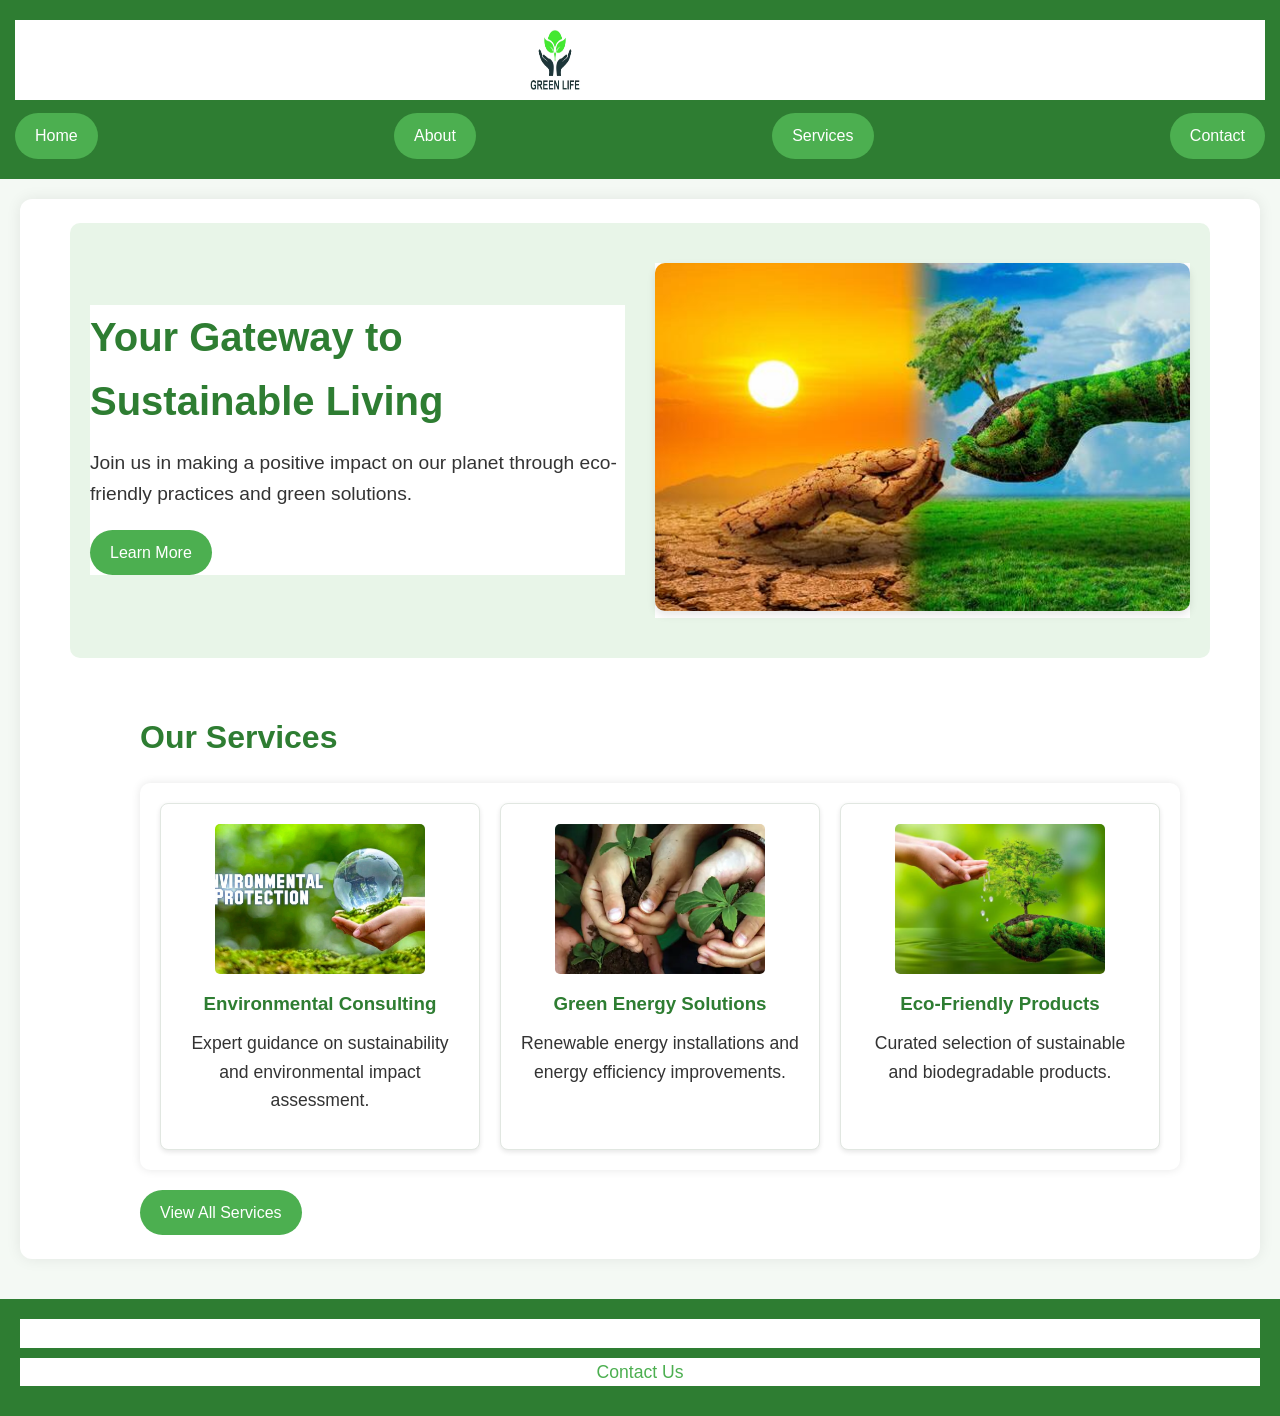
<file: index.html>
﻿<!DOCTYPE html>
<html lang="en">
<head>
    <meta charset="UTF-8">
    <meta name="viewport" content="width=device-width, initial-scale=1.0">
    <title>GREEN LIFE</title>
    <link rel="stylesheet" href="css/style.css">
</head>
<body>
    <header>
        <div class="brand-wrap">
            <img src="images/logo.png" alt="Green Life Logo" width="80" height="80">
            <h1>Green Life</h1>
        </div>
        <nav class="logo" aria-label="Main navigation">
            <a href="index.html" class="but">Home</a>
            <a href="about.html" class="but">About</a>
            <a href="service.html" class="but">Services</a>
            <a href="contact.html" class="but">Contact</a>
        </nav>
    </header>

    <main class="container">
        <section class="hero" aria-labelledby="hero-title">
            <div class="hero-content">
                <h2 id="hero-title">Your Gateway to Sustainable Living</h2>
                <p>Join us in making a positive impact on our planet through eco-friendly practices and green solutions.</p>
                <a href="about.html" class="but">Learn More</a>
            </div>
            <div class="hero-image">
                <img src="images/1.png" alt="Sustainable living" loading="lazy">
            </div>
        </section>

        <section class="featured-services" aria-labelledby="services-title">
            <h2 id="services-title">Our Services</h2>
            <div class="services-preview">
                <article class="service-preview-item">
                    <img src="images/2.png" alt="Environmental Consulting" loading="lazy">
                    <h3>Environmental Consulting</h3>
                    <p>Expert guidance on sustainability and environmental impact assessment.</p>
                </article>
                <article class="service-preview-item">
                    <img src="images/3.png" alt="Green Energy Solutions" loading="lazy">
                    <h3>Green Energy Solutions</h3>
                    <p>Renewable energy installations and energy efficiency improvements.</p>
                </article>
                <article class="service-preview-item">
                    <img src="images/4.png" alt="Eco-Friendly Products" loading="lazy">
                    <h3>Eco-Friendly Products</h3>
                    <p>Curated selection of sustainable and biodegradable products.</p>
                </article>
            </div>
            <a href="serivce.html" class="but">View All Services</a>
        </section>
    </main>

    <footer>
        <p>&copy; 2024 Green Life. All rights reserved.</p>
        <p><a href="contact.html">Contact Us</a></p>
    </footer>
</body>
</html>
</file>
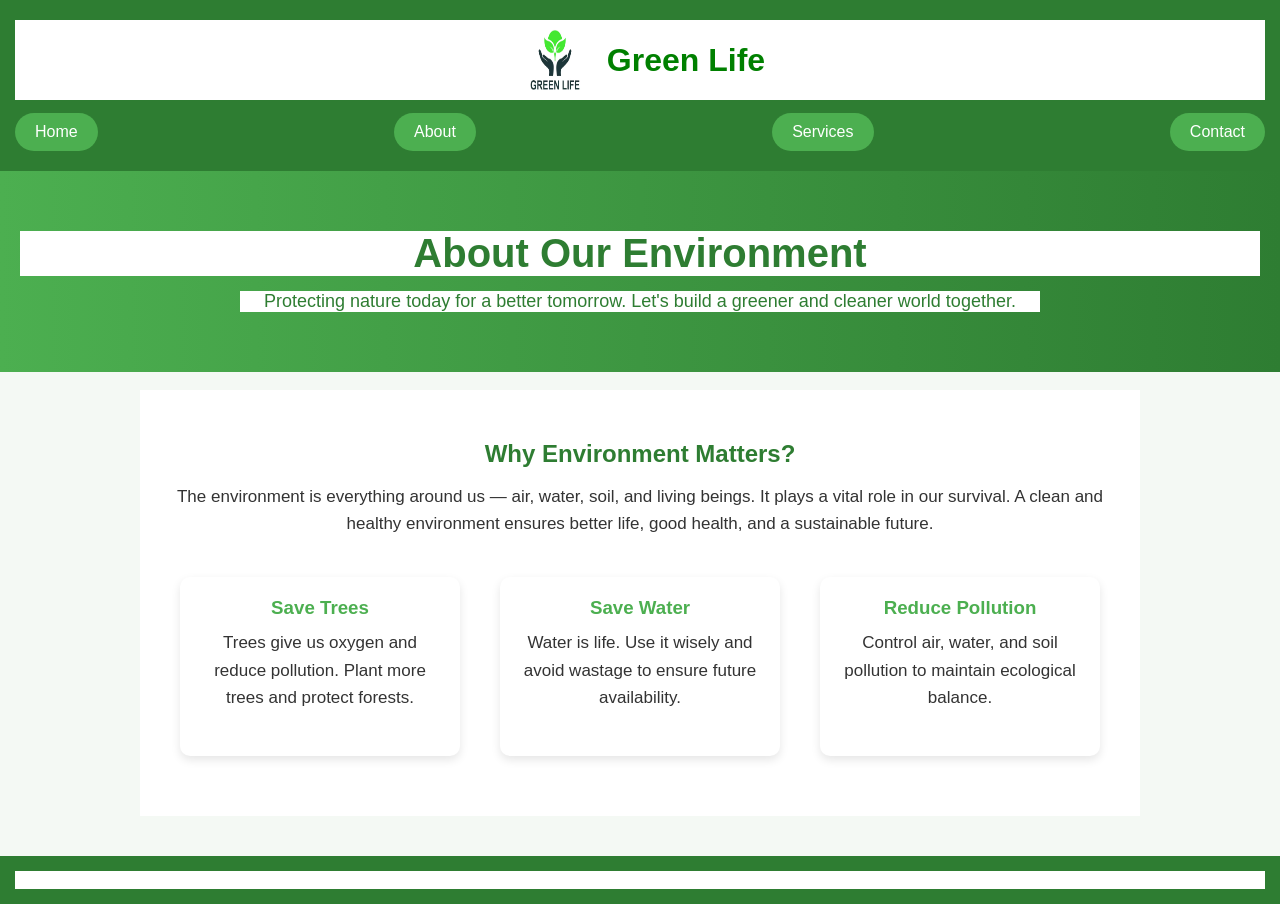
<file: about.html>
<!DOCTYPE html>
<html lang="en">
<head>
    <meta charset="UTF-8">
    <title>About Environment</title>
   <link rel="stylesheet" href="./css/about.css">
</head>
<body>
    <header>
        <div class="brand-wrap">
            <img src="images/logo.png" alt="Green Life Logo" width="80" height="80">
            <h1>Green Life</h1>
        </div>
        <nav class="logo" aria-label="Main navigation">
            <a href="index.html" class="but">Home</a>
            <a href="about.html" class="but">About</a>
            <a href="service.html" class="but">Services</a>
            <a href="contact.html" class="but">Contact</a>
        </nav>
    </header>

    <section class="about-section">
        <h1>About Our Environment</h1>
        <p>Protecting nature today for a better tomorrow. Let's build a greener and cleaner world together.</p>
    </section>
  <br>
    <section class="content">
        <h2>Why Environment Matters?</h2>
        <p>
            The environment is everything around us — air, water, soil, and living beings. 
            It plays a vital role in our survival. A clean and healthy environment ensures 
            better life, good health, and a sustainable future.
        </p>

        <div class="cards">
            <div class="card">
                <h3> Save Trees</h3>
                <p>Trees give us oxygen and reduce pollution. Plant more trees and protect forests.</p>
            </div>

            <div class="card">
                <h3> Save Water</h3>
                <p>Water is life. Use it wisely and avoid wastage to ensure future availability.</p>
            </div>

            <div class="card">
                <h3>Reduce Pollution</h3>
                <p>Control air, water, and soil pollution to maintain ecological balance.</p>
            </div>
        </div>
    </section>

    <div class="footer">
        <p>© 2026 Save Environment | All Rights Reserved</p>
    </div>

</body>
</html>
</file>
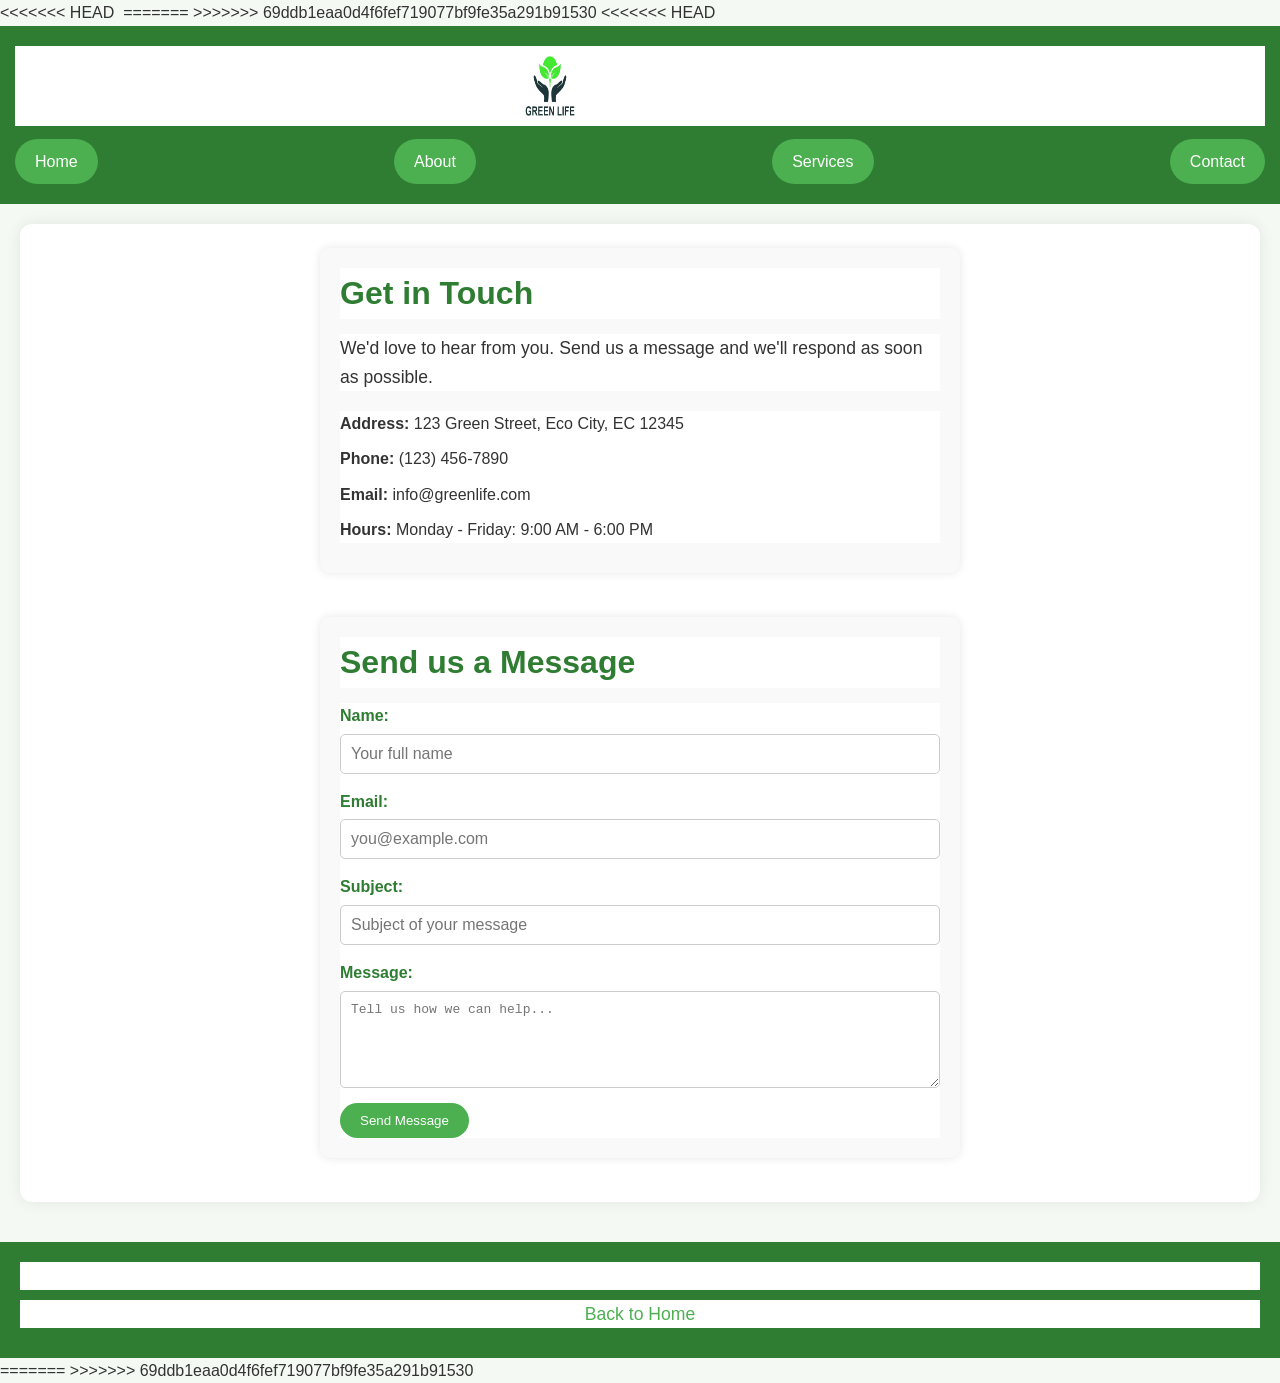
<file: contact.html>
<<<<<<< HEAD
﻿<!DOCTYPE html>
=======
<!DOCTYPE html>
>>>>>>> 69ddb1eaa0d4f6fef719077bf9fe35a291b91530
<html lang="en">
<head>
    <meta charset="UTF-8">
    <meta name="viewport" content="width=device-width, initial-scale=1.0">
<<<<<<< HEAD
    <title>Contact Us - GREEN LIFE</title>
    <link rel="stylesheet" href="css/style.css">
</head>
<body>
    <header>
        <div class="brand-wrap">
            <img src="images/logo.png" alt="Green Life Logo" width="80" height="80">
            <h1>Contact Us</h1>
        </div>
        <nav class="logo" aria-label="Main navigation">
            <a href="index.html" class="but">Home</a>
            <a href="about.html" class="but">About</a>
            <a href="serivce.html" class="but">Services</a>
            <a href="contact.html" class="but">Contact</a>
        </nav>
    </header>

    <main class="container">
        <section class="contact-info" aria-labelledby="contact-heading">
            <h2 id="contact-heading">Get in Touch</h2>
            <p>We'd love to hear from you. Send us a message and we'll respond as soon as possible.</p>
            <div class="info">
                <p><strong>Address:</strong> 123 Green Street, Eco City, EC 12345</p>
                <p><strong>Phone:</strong> (123) 456-7890</p>
                <p><strong>Email:</strong> info@greenlife.com</p>
                <p><strong>Hours:</strong> Monday - Friday: 9:00 AM - 6:00 PM</p>
            </div>
        </section>

        <section class="contact-form" aria-labelledby="form-heading">
            <h2 id="form-heading">Send us a Message</h2>
            <form action="#" method="post" novalidate>
                <div class="form-group">
                    <label for="name">Name:</label>
                    <input type="text" id="name" name="name" required placeholder="Your full name">
                </div>
                <div class="form-group">
                    <label for="email">Email:</label>
                    <input type="email" id="email" name="email" required placeholder="you@example.com">
                </div>
                <div class="form-group">
                    <label for="subject">Subject:</label>
                    <input type="text" id="subject" name="subject" required placeholder="Subject of your message">
                </div>
                <div class="form-group">
                    <label for="message">Message:</label>
                    <textarea id="message" name="message" rows="5" required placeholder="Tell us how we can help..."></textarea>
                </div>
                <button type="submit" class="but">Send Message</button>
            </form>
        </section>
    </main>

    <footer>
        <p>&copy; 2024 Green Life. All rights reserved.</p>
        <p><a href="index.html">Back to Home</a></p>
    </footer>
</body>
</html>
=======
    <title>Document</title>
</head>
<body>
    
</body>
</html>
>>>>>>> 69ddb1eaa0d4f6fef719077bf9fe35a291b91530
</file>
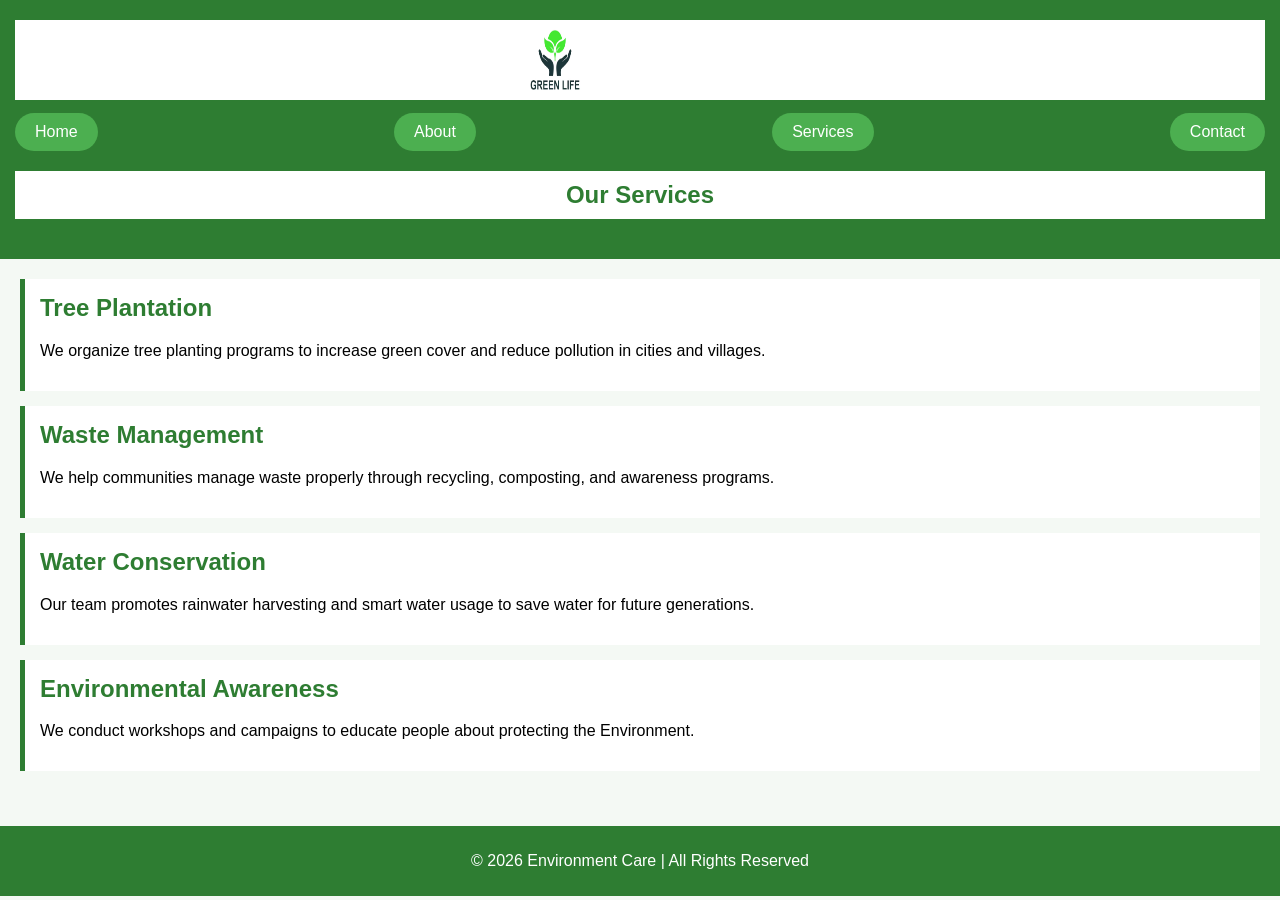
<file: service.html>
<!DOCTYPE html>
<html lang="en">
<head>
    <meta charset="UTF-8">
    <meta name="viewport" content="width=device-width, initial-scale=1.0">
    <link rel="stylesheet" href="./css/service.css">
    <title>Our Services</title>
</head>
<body>
    <header>
        <div class="brand-wrap">
            <img src="images/logo.png" alt="Green Life Logo" width="80" height="80">
            <h1>Green Life</h1>
        </div>
        <nav class="logo" aria-label="Main navigation">
            <a href="index.html" class="but">Home</a>
            <a href="about.html" class="but">About</a>
            <a href="service.html" class="but">Services</a>
            <a href="contact.html" class="but">Contact</a>
        </nav>
            <h2 class="our">Our Services</h2>
    </header>
    <div class="container">

    <div class="service">
        <h2>Tree Plantation</h2>
        <p>We organize tree planting programs to increase green cover and reduce pollution in cities and villages.</p>
    </div>

    <div class="service">
        <h2>Waste Management</h2>
        <p>We help communities manage waste properly through recycling, composting, and awareness programs.</p>
    </div>

    <div class="service">
        <h2>Water Conservation</h2>
        <p>Our team promotes rainwater harvesting and smart water usage to save water for future generations.</p>
    </div>

    <div class="service">
        <h2>Environmental Awareness</h2>
        <p>We conduct workshops and campaigns to educate people about protecting the Environment.</p>
    </div>

</div>

<footer>
    <p>© 2026 Environment Care | All Rights Reserved</p>
</footer>

</body>
</html>
</file>
<file: css/style.css>
*{
    margin: 0;
    padding: 0;
    background-color: white;
}
body {
    font-family: Arial, sans-serif;
    line-height: 1.6;
    color: #333;
    background-color: #f4f9f4;
}
header {
    background-color: #2e7d32;
    color: white;
    padding: 20px 15px;
    text-align: center;
}
.brand-wrap {
    display: flex;
    align-items: center;
    justify-content: center;
    gap: 12px;
    margin-bottom: 13px;
}
.brand-wrap h1 {
    font-size: 2rem;
    margin: 0;
    color: white;
}
.logo {
    display: flex;
    align-items: center;
    justify-content: center;
    flex-wrap: wrap;
    gap: 8px;
}

.but {
    padding: 10px 20px;
    background-color: #4CAF50;
    color: white;
    border: none;
    border-radius: 999px;
    text-decoration: none;
    display: inline-block;
    transition: background-color 0.25s ease, transform 0.2s ease;
}

.but:hover {
    background-color: #45a049;
    transform: translateY(-1px);
}
.but:hover{
    background-color: #45a049;
}

.container{
    display: flex;
    flex-direction: column;
    align-items: center;
    gap: 24px;
    padding: 24px;
    background-color: white;
    margin: 20px;
    border-radius: 12px;
    box-shadow: 0 0 15px rgba(0,0,0,0.08);
}

main {
    max-width: 1200px;
    margin: 0 auto;
    padding: 20px;
}

.hero {
    display: flex;
    align-items: center;
    justify-content: space-between;
    gap: 24px;
    width: 100%;
    max-width: 1100px;
    padding: 24px;
    background-color: #f1f8f1;
    border-radius: 12px;
}

.hero-content {
    max-width: 620px;
}

.hero-content h2 {
    font-size: 2.2rem;
    margin-bottom: 12px;
}

.hero-content p {
    font-size: 1.1rem;
    margin-bottom: 16px;
}

.hero-image img {
    width: 100%;
    height: auto;
    border-radius: 10px;
    object-fit: cover;
    box-shadow: 0 4px 12px rgba(0,0,0,0.1);
}

.services-preview {
    display: grid;
    grid-template-columns: repeat(auto-fit, minmax(220px, 1fr));
    gap: 18px;
    width: 100%;
}

.service-preview-item {
    background: #ffffff;
    border: 1px solid #e1e7e1;
    border-radius: 12px;
    padding: 18px;
    text-align: center;
    transition: transform 0.2s ease, box-shadow 0.2s ease;
}

.service-preview-item:hover {
    transform: translateY(-4px);
    box-shadow: 0 8px 16px rgba(46,125,50,0.18);
}

.service-preview-item img {
    width: 100%;
    max-width: 210px;
    height: 140px;
    object-fit: contain;
    margin: 0 auto 12px;
    display: block;
    border-radius: 8px;
}


.intro, .services-preview {
    margin-bottom: 40px;
    padding: 20px;
    background-color: white;
    border-radius: 10px;
    box-shadow: 0 0 10px rgba(0,0,0,0.1);
}

h2 {
    color: #2e7d32;
    margin-bottom: 15px;
    font-size: 2em;
}

p {
    margin-bottom: 15px;
    font-size: 1.1em;
}

ul {
    margin-left: 20px;
    margin-bottom: 15px;
}

li {
    margin-bottom: 10px;
    font-size: 1.1em;
}

a {
    color: #4CAF50;
    text-decoration: none;
}

a:hover {
    text-decoration: underline;
}

footer {
    background-color: #2e7d32;
    color: white;
    text-align: center;
    padding: 20px;
    margin-top: 40px;
}

footer p {
    margin-bottom: 10px;
}

/* Responsive design */
@media (max-width: 768px) {
    .logo {
        flex-direction: column;
        text-align: center;
    }
    h1 {
        font-size: 2em;
    }
    .container {
        margin: 10px;
        padding: 10px;
    }
    main {
        padding: 10px;
    }
    
    .hero {
        flex-direction: column;
        text-align: center;
        gap: 20px;
    }
    
    .hero-content {
        text-align: center;
    }
    
    .hero h2 {
        font-size: 2em;
    }
    
    .services-grid, .values {
        grid-template-columns: 1fr;
        gap: 15px;
    }
    
    .services-preview {
        grid-template-columns: 1fr;
    }
}

/* About Page Styles */
.about-content {
    width: 100%;
    max-width: 800px;
    padding: 20px;
    background-color: #f9f9f9;
    border-radius: 10px;
    box-shadow: 0 0 10px rgba(0,0,0,0.1);
}

.mission-image {
    text-align: center;
    margin: 30px 0;
}

.mission-image img {
    max-width: 100%;
    height: auto;
    border-radius: 10px;
    box-shadow: 0 4px 8px rgba(0,0,0,0.1);
}

.values {
    display: grid;
    grid-template-columns: repeat(auto-fit, minmax(250px, 1fr));
    gap: 20px;
    margin-top: 20px;
}

.value-item {
    background-color: white;
    padding: 20px;
    border-radius: 8px;
    box-shadow: 0 2px 5px rgba(0,0,0,0.1);
    text-align: center;
}

.value-item img {
    width: 100%;
    height: 150px;
    object-fit: cover;
    border-radius: 5px;
    margin-bottom: 15px;
}

.value-item h3 {
    color: #2e7d32;
    margin-bottom: 10px;
}

/* Contact Page Styles */
.contact-info, .contact-form {
    width: 100%;
    max-width: 600px;
    padding: 20px;
    background-color: #f9f9f9;
    border-radius: 10px;
    box-shadow: 0 0 10px rgba(0,0,0,0.1);
    margin-bottom: 20px;
}

.contact-info .info {
    margin-top: 20px;
}

.contact-info .info p {
    margin-bottom: 10px;
    font-size: 1em;
}

.form-group {
    margin-bottom: 15px;
}

.form-group label {
    display: block;
    margin-bottom: 5px;
    font-weight: bold;
    color: #2e7d32;
}

.form-group input, .form-group textarea {
    width: 100%;
    padding: 10px;
    border: 1px solid #ccc;
    border-radius: 5px;
    font-size: 1em;
    box-sizing: border-box;
}

.form-group textarea {
    resize: vertical;
}

.form-group input:focus, .form-group textarea:focus {
    border-color: #4CAF50;
    outline: none;
}

/* Services Page Styles */
.services-content {
    width: 100%;
    max-width: 1000px;
    padding: 20px;
    background-color: #f9f9f9;
    border-radius: 10px;
    box-shadow: 0 0 10px rgba(0,0,0,0.1);
}

.services-grid {
    display: grid;
    grid-template-columns: repeat(auto-fit, minmax(300px, 1fr));
    gap: 20px;
    margin: 30px 0;
}

.service-item {
    background-color: white;
    padding: 20px;
    border-radius: 8px;
    box-shadow: 0 2px 5px rgba(0,0,0,0.1);
    transition: transform 0.3s ease;
    text-align: center;
}

.service-item:hover {
    transform: translateY(-5px);
}

.service-item img {
    width: 100%;
    height: 150px;
    object-fit: cover;
    border-radius: 5px;
    margin-bottom: 15px;
}

.service-item h3 {
    color: #2e7d32;
    margin-bottom: 10px;
}

.cta-section {
    text-align: center;
    background-color: #e8f5e8;
    padding: 30px;
    border-radius: 10px;
    margin-top: 30px;
}

.cta-section h3 {
    color: #2e7d32;
    margin-bottom: 15px;
}

/* Navigation improvements */
.logo {
    display: flex;
    align-items: center;
    justify-content: space-between;
    padding: 10px 20px;
    background-color: #f0f0f0;
    gap: 10px;
    flex-wrap: wrap;
}

nav.logo {
    background-color: transparent;
    padding: 0;
}

/* Index Page Styles */
.hero {
    display: flex;
    align-items: center;
    justify-content: space-between;
    padding: 40px 20px;
    background-color: #e8f5e8;
    border-radius: 10px;
    margin-bottom: 30px;
    gap: 30px;
}

.hero-content {
    flex: 1;
    text-align: left;
}

.hero h2 {
    font-size: 2.5em;
    color: #2e7d32;
    margin-bottom: 15px;
}

.hero p {
    font-size: 1.2em;
    margin-bottom: 20px;
}

.hero-image {
    flex: 1;
    text-align: center;
}

.hero-image img {
    max-width: 100%;
    height: auto;
    border-radius: 10px;
    box-shadow: 0 4px 8px rgba(0,0,0,0.1);
}

.featured-services {
    width: 100%;
    max-width: 1000px;
}

.services-preview {
    display: grid;
    grid-template-columns: repeat(auto-fit, minmax(250px, 1fr));
    gap: 20px;
    margin: 20px 0;
}

.service-preview-item {
    background-color: white;
    padding: 20px;
    border-radius: 8px;
    box-shadow: 0 2px 5px rgba(0,0,0,0.1);
    transition: transform 0.3s ease;
    text-align: center;
}

.service-preview-item:hover {
    transform: translateY(-5px);
}

.service-preview-item img {
    width: 100%;
    height: 150px;
    object-fit: cover;
    border-radius: 5px;
    margin-bottom: 15px;
}

.service-preview-item h3 {
    color: #2e7d32;
    margin-bottom: 10px;
}
</file>
<file: css/about.css>
* {
            margin: 0;
            padding: 0;
            box-sizing: border-box;
            font-family: Arial, sans-serif;
            background-color: white;
        }

        body {
            background-color: #f4f9f4;
            color: #333;
        }

        header {
            background-color: #2e7d32;
            color: white;
            padding: 20px 15px;
            text-align: center;
        }

        .brand-wrap {
            display: flex;
            align-items: center;
            justify-content: center;
            gap: 12px;
            margin-bottom: 13px;
        }

        .brand-wrap h1 {
            font-size: 2rem;
            margin: 0;
            color:green;
        }

        .logo {
            display: flex;
            align-items: center;
            justify-content: space-between;
            flex-wrap: wrap;
            gap: 10px;
            background-color: #2e7d32;
        }

        .but {
            padding: 10px 20px;
            background-color: #4CAF50;
            color: white;
            border: none;
            border-radius: 999px;
            text-decoration: none;
            display: inline-block;
            transition: background-color 0.25s ease, transform 0.2s ease;
        }

        .but:hover {
            background-color: #45a049;
            transform: translateY(-1px);
        }

        .about-section {
            padding: 60px 20px;
            text-align: center;
            background: linear-gradient(to right, #4CAF50, #2E7D32);
            color:#2E7D32;
        }

        .about-section h1 {
            font-size: 40px;
            margin-bottom: 15px;
        }

        .about-section p {
            font-size: 18px;
            max-width: 800px;
            margin: auto;
        }

        .content {
            padding: 50px 20px;
            max-width: 1000px;
            margin: auto;
            text-align: center;
        }

        .content h2 {
            color: #2E7D32;
            margin-bottom: 15px;
        }

        .content p {
            font-size: 17px;
            line-height: 1.6;
            margin-bottom: 25px;
        }

        .cards {
            display: flex;
            justify-content: space-around;
            flex-wrap: wrap;
            margin-top: 30px;
        }

        .card {
            background: white;
            padding: 20px;
            width: 280px;
            margin: 10px;
            border-radius: 10px;
            box-shadow: 0px 4px 10px rgba(0,0,0,0.1);
            transition: 0.3s;
        }

        .card:hover {
            transform: translateY(-10px);
        }

        .card h3 {
            color: #4CAF50;
            margin-bottom: 10px;
        }

        .footer {
            background-color: #2E7D32;
            color: white;
            text-align: center;
            padding: 15px;
            margin-top: 40px;
        }
</file>
<file: css/service.css>
body {
            font-family: Arial, sans-serif;
            margin: 0;
            background-color: #f4f9f4;
        }

        header {
            background-color: #2e7d32;
            color: white;
            padding: 20px 15px;
            text-align: center;
        }

        .brand-wrap {
            display: flex;
            align-items: center;
            justify-content: center;
            gap: 12px;
            margin-bottom: 13px;
            background-color: white;
        }
         
        .our{
            background-color: white;
            padding: 10px;
            text-align: center;
            color: #2e7d32;
        }
        .brand-wrap h1 {
            font-size: 2rem;
            margin: 0;
            color: white;
        }

         .logo {
            display: flex;
            align-items: center;
            justify-content: space-between;
            flex-wrap: wrap;
            gap: 10px;
            background-color: #2e7d32;
        }


        .but {
            padding: 10px 20px;
            background-color: #4CAF50;
            color: white;
            border: none;
            border-radius: 999px;
            text-decoration: none;
            display: inline-block;
            transition: background-color 0.25s ease, transform 0.2s ease;
        }

        .but:hover {
            background-color: #45a049;
            transform: translateY(-1px);
        }

        h1 {
            margin: 0;
        }

        .container {
            padding: 20px;
        }

        .service {
            background: white;
            margin-bottom: 15px;
            padding: 15px;
            border-left: 5px solid #2e7d32;
        }

        .service h2 {
            margin-top: 0;
            color: #2e7d32;
        }

        footer {
            text-align: center;
            padding: 10px;
            background-color: #2e7d32;
            color: white;
            margin-top: 20px;
        }
</file>
